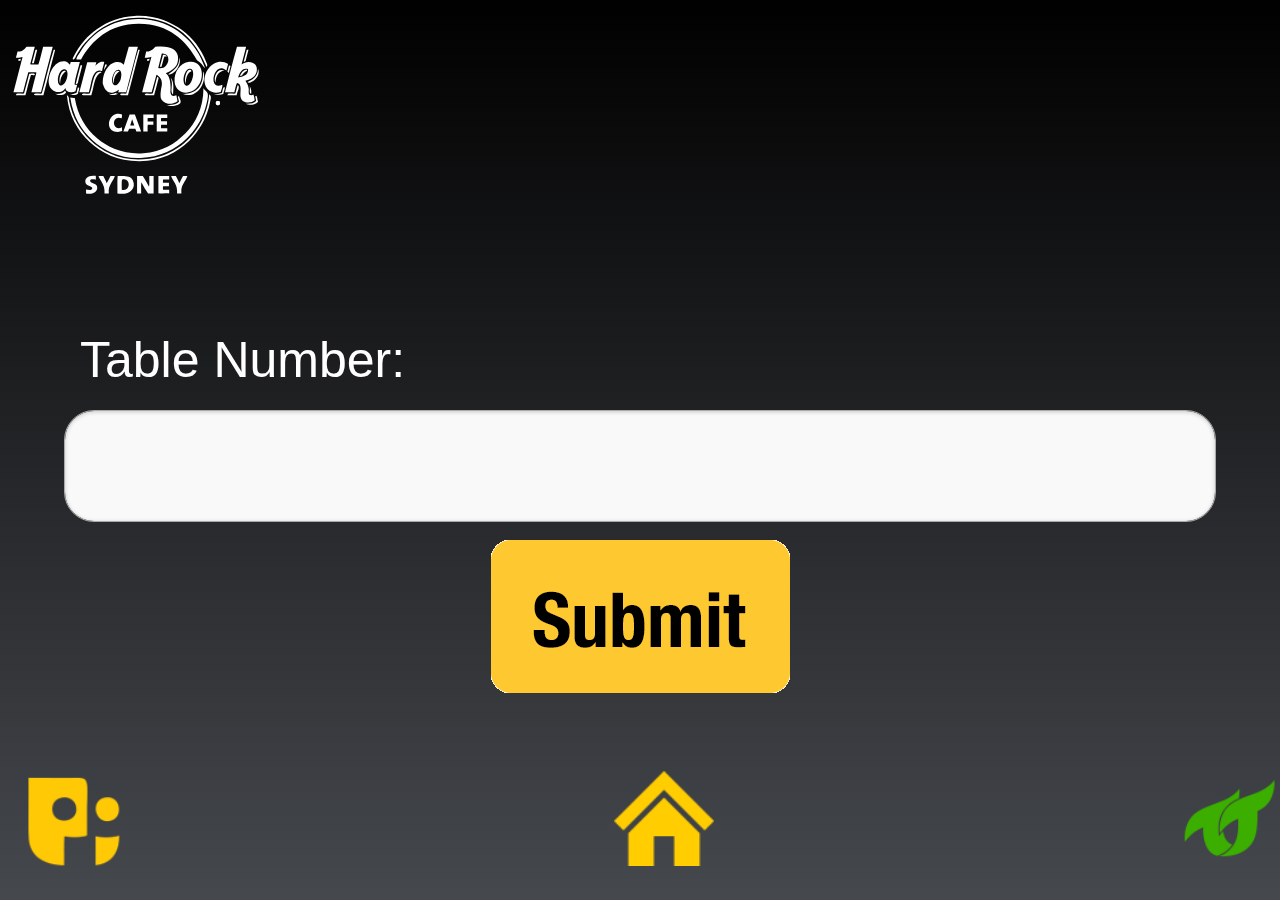
<file: assets/assignSeat.html>
<!DOCTYPE html>
<html>
<head>
    <meta charset="utf-8">
    <title>Assigned Seat!</title>

    <meta name="viewport" content="width=device-width,initial-scale=1,minimum-scale=1,maximum-scale=1,user-scalable=no,target-densitydpi=high-dpi" />    

    <link rel="stylesheet" href="./css/pure-min.css">
    <link rel="stylesheet" href="./css/font-awesome.min.css">
    <link rel="stylesheet" href="./css/app.css">
    <link rel="stylesheet" href="./jquery/css/themes/default/jquery.mobile-1.2.0.css">
    <link rel="stylesheet" href="./css/main.css">
    <link rel="stylesheet" href="./css/main.css">

<style>
input.ui-input-text {
	width: 90%;
	margin: auto;
	font-size: 50px;
}

.input-label {
	font-size: 50px;
	line-height: 1.4;
	display: block;
	font-weight: normal;
	margin: 0 0 .3em;
	font-family: Helvetica;
	color: white;
	margin-left: 80px;
}
</style>

</head>
<body>

<div class="page">

<div class="header">
	<div class="ui-grid-solo">
		<div class="ui-block-a"><img src="img/hardrock-logo.svg" ></div>
	</div>
</div>
<br/><br/><br/><br/><br/><br/>
<div id="content">

	<div data-role="fieldcontain">
    <label for="name" class="input-label">Table Number:</label>
    <input type="number" name="tableNumber" id="tableNumber" value=""  class="ui-input-text ui-body-c ui-corner-all ui-shadow-inset"/>
    <br>
    <div class="ui-grid-solo" align="center">
		<div class="ui-block-a"><img src="img/btn-submit.png"   onclick="assignSeat();"/></div>
	</div>

</div>
	


</div>
<br />
<div data-role="footer" class="ui-footer" data-position="fixed">
	<div class="ui-grid-b">
		<div class="ui-block-a img"><img src="img/pi-logo.png" class="img-pilogo"></div>
		<div class="ui-block-b img" align="center"><img src="img/btn-home.png" class="img-home" onclick="navigateHome()"></div>
		<div class="ui-block-c img"><img src="img/tt-logo.png" class="img-ttlogo"></div>
	</div>
</div>

</div>
<script src="js/jquery-2.0.3.min.js"></script>
<script src="js/jquery-ui.min.js"></script>

<script src="js/main.js"></script>
<script src="js/mustache-min.js"></script>
<script src="js/underscore-min.js"></script>
<script src="js/date-min.js"></script>
<script src="js/director.min.js"></script>
<script src="js/parseuri.js"></script>


<script>

	function assignSeat() {
		Bridge.navigateAssignSeatSuccessful($("#tableNumber").val());
	}
	
</script>
</body>

</html>
</file>
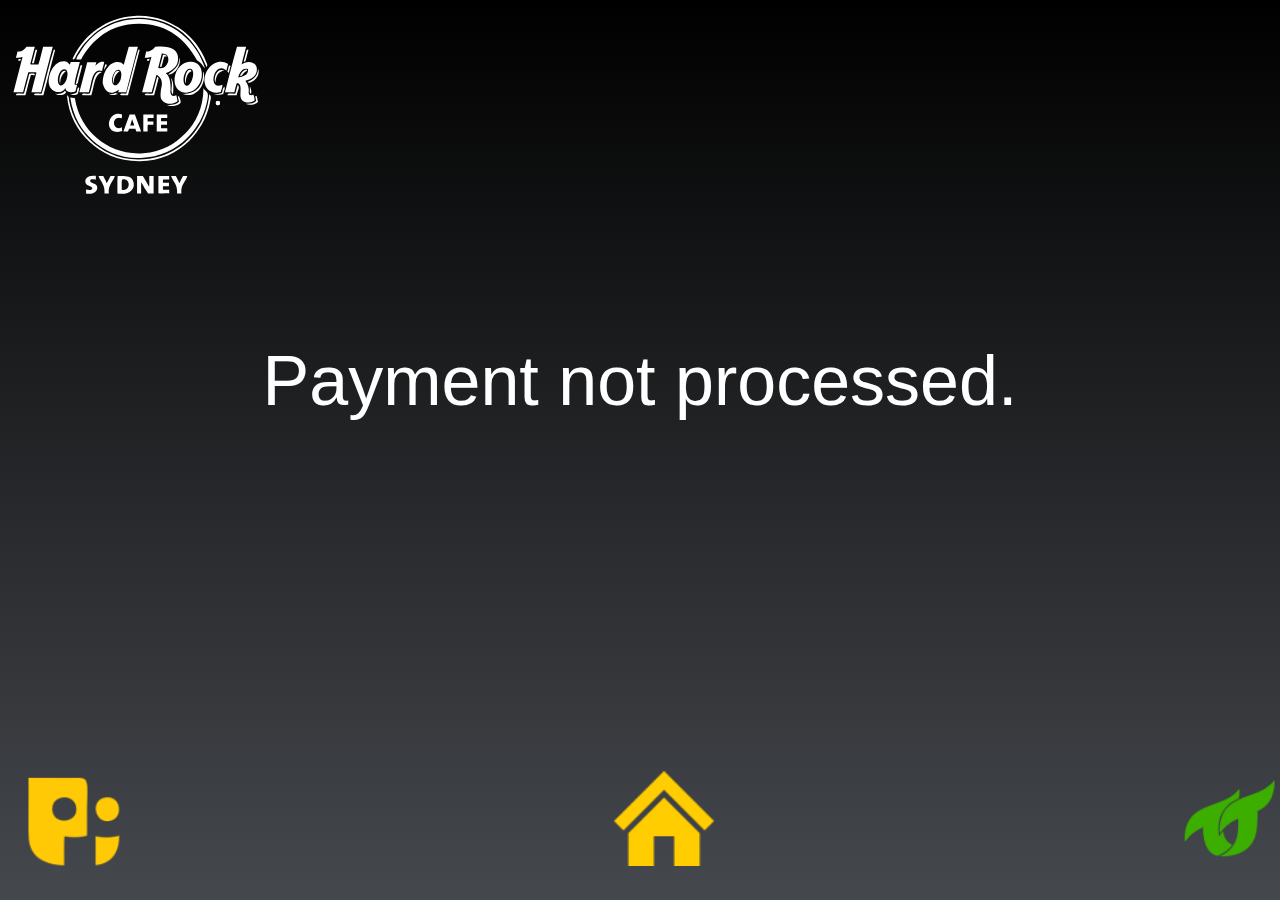
<file: assets/errorPayment.html>
<!DOCTYPE html>
<html>
<head>
    <meta charset="utf-8">
    <title>Make Payment</title>

    <meta name="viewport" content="width=device-width,initial-scale=1,minimum-scale=1,maximum-scale=1,user-scalable=no,target-densitydpi=high-dpi" />    

    <link rel="stylesheet" href="./css/pure-min.css">
    <link rel="stylesheet" href="./css/font-awesome.min.css">
    <link rel="stylesheet" href="./css/app.css">
    <link rel="stylesheet" href="./jquery/css/themes/default/jquery.mobile-1.2.0.css">
    <link rel="stylesheet" href="./css/main.css">
    <link rel="stylesheet" href="./css/main.css">

<style>
input.ui-input-text {
	width: 90%;
	margin: auto;
	font-size: 50px;
}

.input-label {
	font-size: 36px;
	line-height: 1.4;
	display: block;
	font-weight: normal;
	margin: 0 0 .3em;
	font-family: Helvetica;
	color: white;
	margin-left: 80px;
}

label, .data {
	font-size: 50px;
}

.data {
	font-weight: bold;
}

.header {
	font-size: 70px;
}
</style>

</head>
<body>

<div class="page">

<div class="header">
	<div class="ui-grid-solo">
		<div class="ui-block-a"><img src="img/hardrock-logo.svg" ></div>
	</div>
</div>

<br/><br/><br/><br/>

<div id="content" data-role="content" style="padding: 40px;" align="center">

	<span class="header"> Payment not processed. </span>

</div>

</div>
<br />
<div data-role="footer" class="ui-footer" data-position="fixed">
	<div class="ui-grid-b">
		<div class="ui-block-a img"><img src="img/pi-logo.png" class="img-pilogo"></div>
		<div class="ui-block-b img" align="center"><img src="img/btn-home.png" class="img-home" onclick="navigateHome()"></div>
		<div class="ui-block-c img"><img src="img/tt-logo.png" class="img-ttlogo"></div>
	</div>
</div>

</div>
<script src="js/jquery-2.0.3.min.js"></script>
<script src="js/jquery-ui.min.js"></script>

<script src="js/main.js"></script>
<script src="js/mustache-min.js"></script>
<script src="js/underscore-min.js"></script>
<script src="js/date-min.js"></script>
<script src="js/director.min.js"></script>
<script src="js/parseuri.js"></script>

<script>
$(function() {
	
	setTimeout(function() {
		Bridge.gotoHome();
	}, 2000);
	
});


</script>
</body>

</html>
</file>
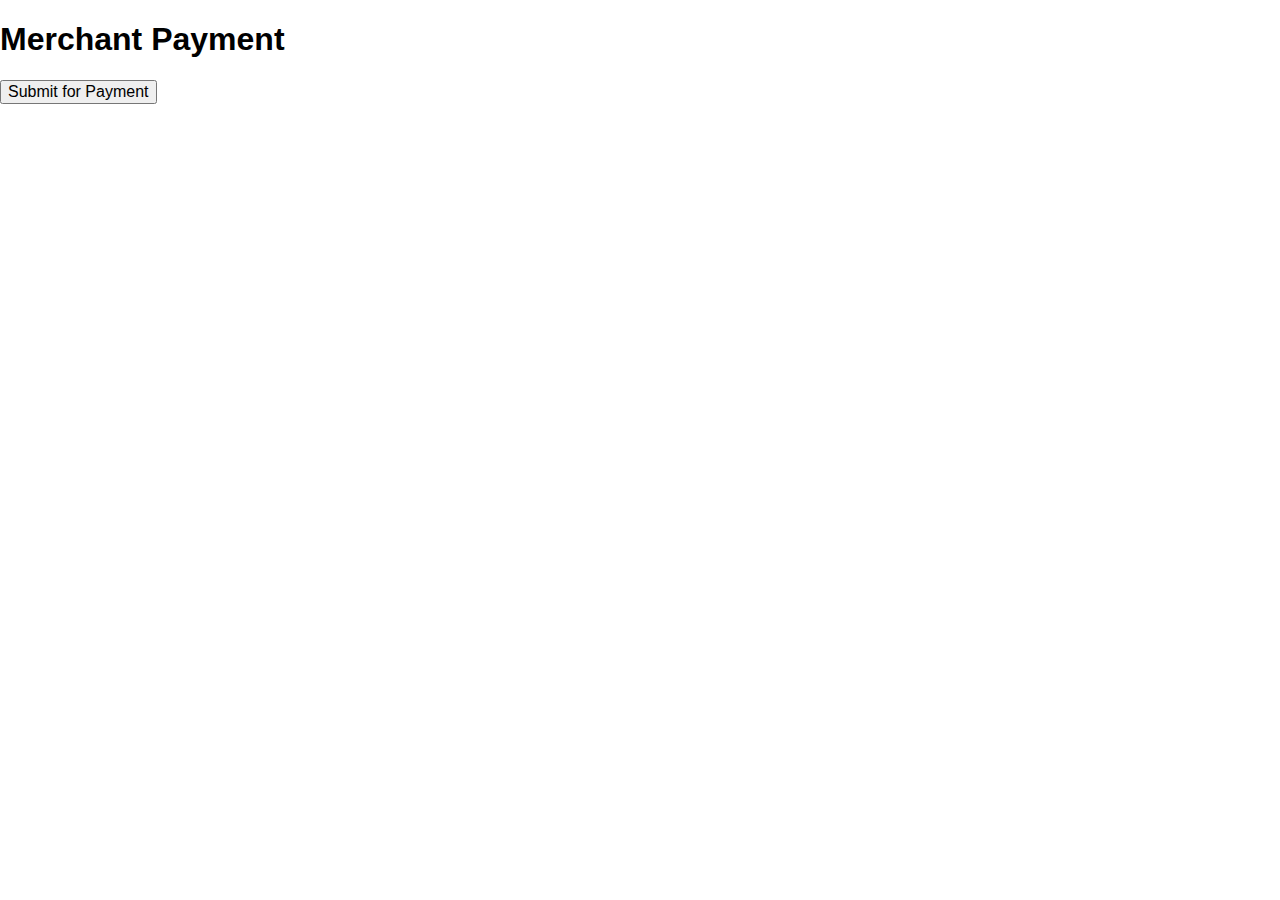
<file: assets/merchantPayment.html>
<!DOCTYPE html>
<html>
<head>
    <meta charset="utf-8">
    <title>To The Movies!</title>

    <meta name="viewport" content="width=device-width,initial-scale=1,minimum-scale=1,maximum-scale=1,user-scalable=no,target-densitydpi=high-dpi" />    

    <link rel="stylesheet" href="./css/pure-min.css">
    <link rel="stylesheet" href="./css/font-awesome.min.css">
    <link rel="stylesheet" href="./css/app.css">
</head>
<body>

<h1>Merchant Payment</h1>

<input type="button" value="Submit for Payment" />



<script src="./js/jquery-2.0.3.min.js"></script>
<script src="./js/jquery-ui.min.js"></script>

<script src="./js/mustache-min.js"></script>
<script src="./js/underscore-min.js"></script>
<script src="./js/date-min.js"></script>
<script src="./js/director.min.js"></script>
<script src="./js/parseuri.js"></script>

<script src="./js/app.js"></script>
<script>
$(function() {
	
	$("#productId").html(Bridge.getProductId());
	$("#price").html(Bridge.getPrice());
	$("#description").html(Bridge.getDescription());
	
	
	
});

function assignSeat() {
		Bridge.assignSeat();
	}
</script>
</body>

</html>
</file>
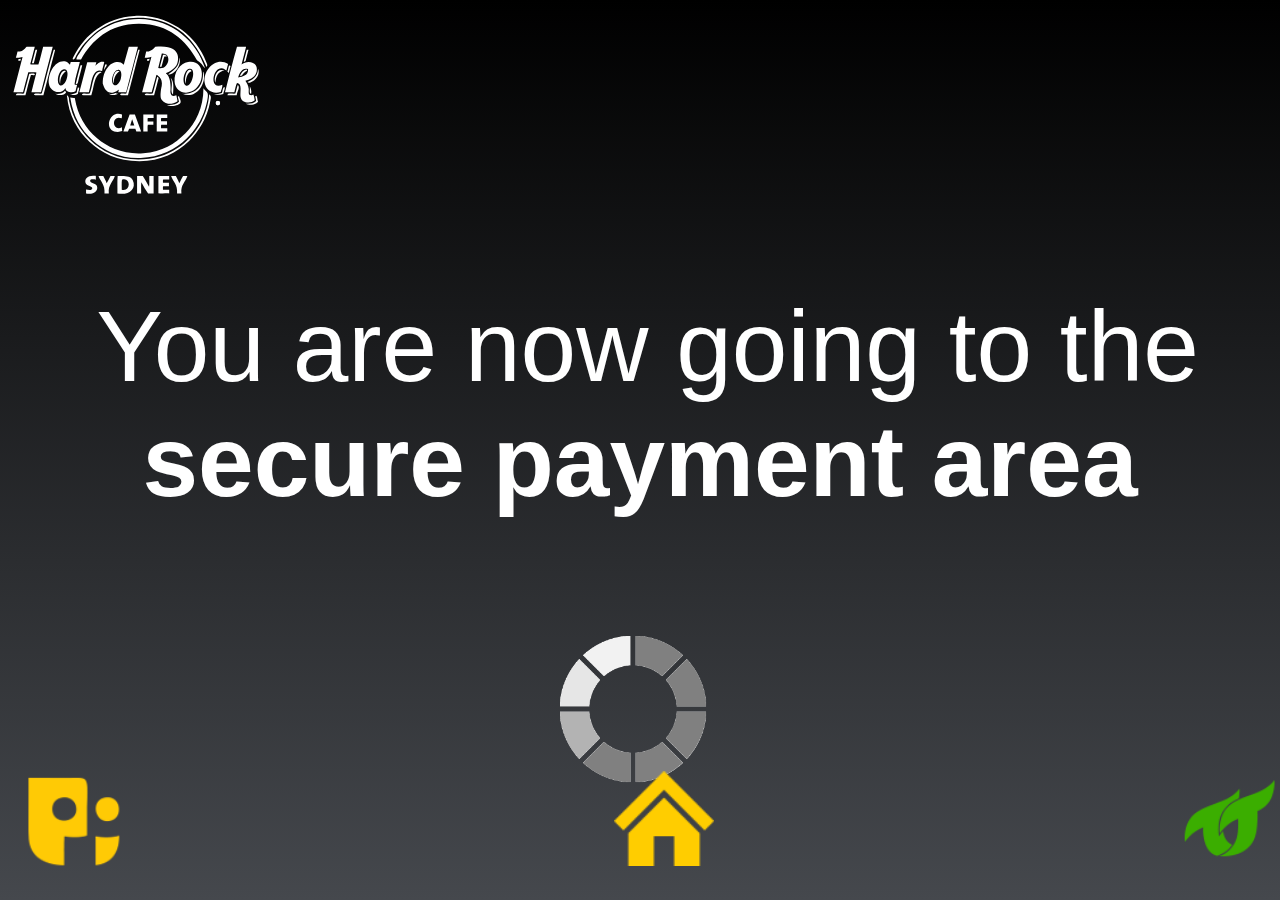
<file: assets/paymentInitialScreen.html>
<!DOCTYPE html>
<html>
<head>
    <meta charset="utf-8">
    <title>Assigned Seat!</title>

    <meta name="viewport" content="width=device-width,initial-scale=1,minimum-scale=1,maximum-scale=1,user-scalable=no,target-densitydpi=high-dpi" />    

    <link rel="stylesheet" href="./css/pure-min.css">
    <link rel="stylesheet" href="./css/font-awesome.min.css">
    <link rel="stylesheet" href="./css/app.css">
    <link rel="stylesheet" href="./jquery/css/themes/default/jquery.mobile-1.2.0.css">
    <link rel="stylesheet" href="./css/main.css">
    <link rel="stylesheet" href="./css/main.css">

<style>
input.ui-input-text {
	width: 90%;
	margin: auto;
	font-size: 50px;
}

.input-label {
	font-size: 36px;
	line-height: 1.4;
	display: block;
	font-weight: normal;
	margin: 0 0 .3em;
	font-family: Helvetica;
	color: white;
	margin-left: 80px;
}
.message {
	font-size: 100px;
	text-align: center;
}
</style>

</head>
<body>

<div class="page">

<div class="header">
	<div class="ui-grid-solo">
		<div class="ui-block-a"><img src="img/hardrock-logo.svg" ></div>
	</div>
</div>
<br/><br/><br/><br/>
<div id="content" style="text-align:center;">

	<span class="message ui-content ui-">You are now going to the <b>secure payment area</b><span>
	<br/><br/>
	<img src="img/loading.gif" width="150"/>
</div>
	


</div>
<br />
<div data-role="footer" class="ui-footer" data-position="fixed">
	<div class="ui-grid-b">
		<div class="ui-block-a img"><img src="img/pi-logo.png" class="img-pilogo"></div>
		<div class="ui-block-b img" align="center"><img src="img/btn-home.png" class="img-home" onclick="navigateHome()"></div>
		<div class="ui-block-c img"><img src="img/tt-logo.png" class="img-ttlogo"></div>
	</div>
</div>

</div>
<script src="js/jquery-2.0.3.min.js"></script>
<script src="js/jquery-ui.min.js"></script>

<script src="js/main.js"></script>
<script src="js/mustache-min.js"></script>
<script src="js/underscore-min.js"></script>
<script src="js/date-min.js"></script>
<script src="js/director.min.js"></script>
<script src="js/parseuri.js"></script>


<script>

	
	
	$(function() {
		setTimeout(function() {
			Bridge.buyProduct();
		}, 2000);
	});
	
</script>
</body>

</html>
</file>
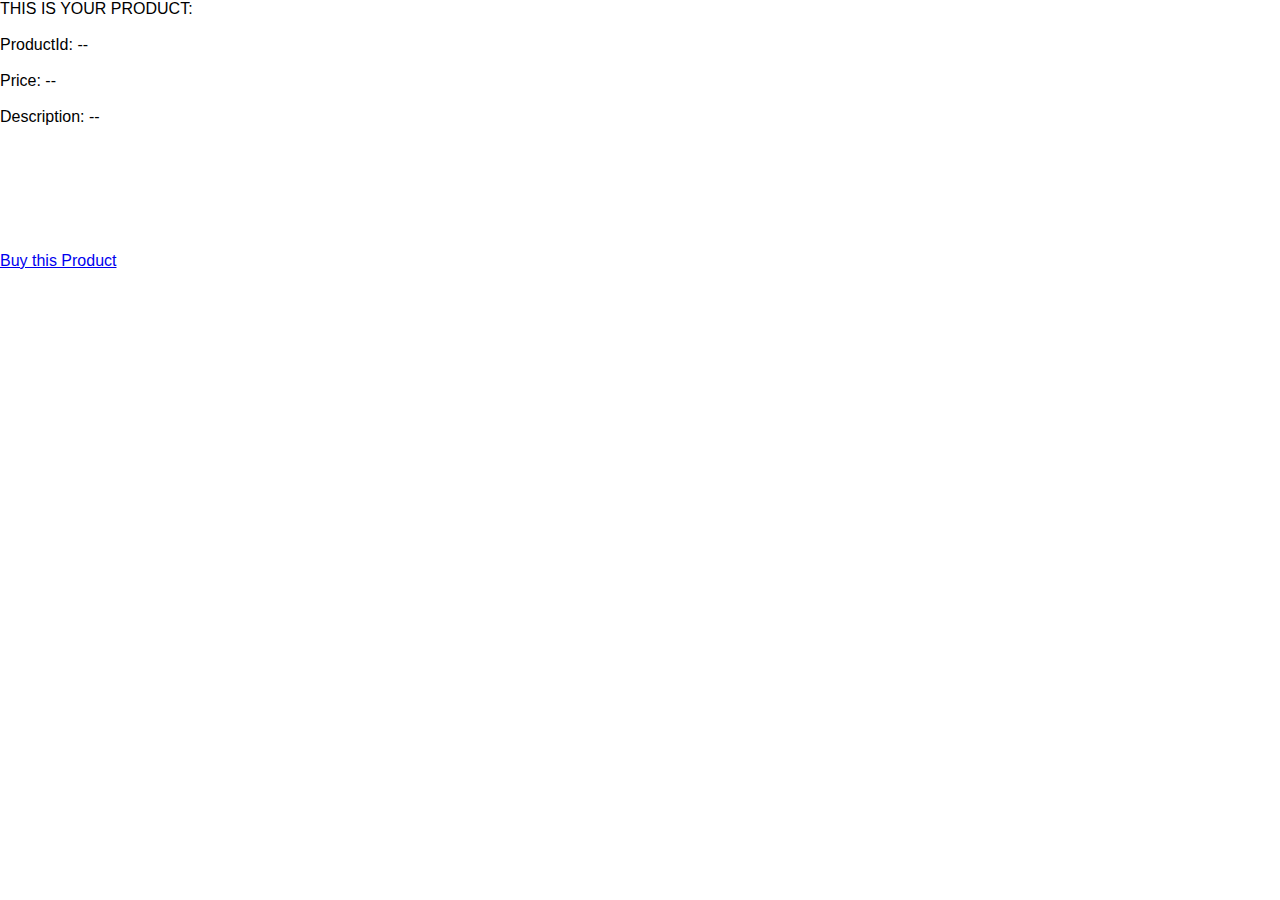
<file: assets/product.html>
<!DOCTYPE html>
<html>
<head>
    <meta charset="utf-8">
    <title>To The Movies!</title>

    <meta name="viewport" content="width=device-width,initial-scale=1,minimum-scale=1,maximum-scale=1,user-scalable=no,target-densitydpi=high-dpi" />    

    <link rel="stylesheet" href="./css/pure-min.css">
    <link rel="stylesheet" href="./css/font-awesome.min.css">
    <link rel="stylesheet" href="./css/app.css">
</head>
<body>

THIS IS YOUR PRODUCT:
<br/><br/>
ProductId: <span id="productId">--</span>
<br/>
<br/>
Price: <span id="price">--</span>
<br/>
<br/>
Description: <span id="description">--</span>
<br/>
<br/>

<br/>
<br/>
<br/>
<br/>
<br/>
<br/>

<a href="#" onclick="buyProduct()">Buy this Product</a>



<script src="./js/jquery-2.0.3.min.js"></script>
<script src="./js/jquery-ui.min.js"></script>

<script src="./js/mustache-min.js"></script>
<script src="./js/underscore-min.js"></script>
<script src="./js/date-min.js"></script>
<script src="./js/director.min.js"></script>
<script src="./js/parseuri.js"></script>

<script src="./js/app.js"></script>
<script>
$(function() {
	
	$("#productId").html(Bridge.getProductId());
	$("#price").html(Bridge.getPrice());
	$("#description").html(Bridge.getDescription());
	
	
	
});

function buyProduct() {
		Bridge.buyProduct();
	}
</script>
</body>

</html>
</file>
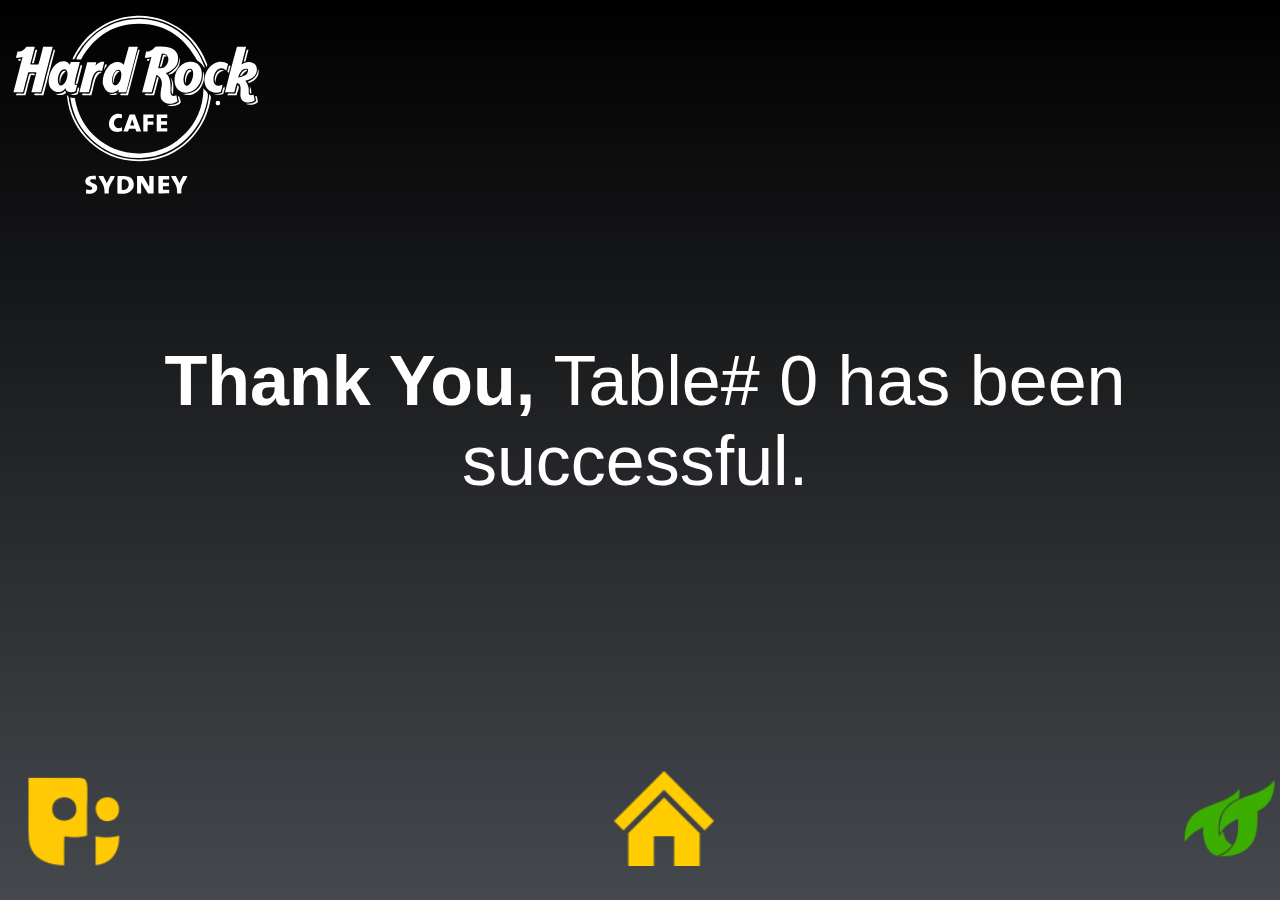
<file: assets/successAssignTable.html>
<!DOCTYPE html>
<html>
<head>
    <meta charset="utf-8">
    <title>Make Payment</title>

    <meta name="viewport" content="width=device-width,initial-scale=1,minimum-scale=1,maximum-scale=1,user-scalable=no,target-densitydpi=high-dpi" />    

    <link rel="stylesheet" href="./css/pure-min.css">
    <link rel="stylesheet" href="./css/font-awesome.min.css">
    <link rel="stylesheet" href="./css/app.css">
    <link rel="stylesheet" href="./jquery/css/themes/default/jquery.mobile-1.2.0.css">
    <link rel="stylesheet" href="./css/main.css">
    <link rel="stylesheet" href="./css/main.css">

<style>
input.ui-input-text {
	width: 90%;
	margin: auto;
	font-size: 50px;
}

.input-label {
	font-size: 36px;
	line-height: 1.4;
	display: block;
	font-weight: normal;
	margin: 0 0 .3em;
	font-family: Helvetica;
	color: white;
	margin-left: 80px;
}

label, .data {
	font-size: 50px;
}

.data {
	font-weight: bold;
}

.header {
	font-size: 70px;
}
</style>

</head>
<body>

<div class="page">

<div class="header">
	<div class="ui-grid-solo">
		<div class="ui-block-a"><img src="img/hardrock-logo.svg" ></div>
	</div>
</div>

<br/><br/><br/><br/>

<div id="content" data-role="content" style="padding: 40px;" align="center">

	<span class="header"> <b>Thank You,</b> Table# <span id="tableNumber">0</span> has been successful.</span>

</div>

</div>
<br />
<div data-role="footer" class="ui-footer" data-position="fixed">
	<div class="ui-grid-b">
		<div class="ui-block-a img"><img src="img/pi-logo.png" class="img-pilogo"></div>
		<div class="ui-block-b img" align="center"><img src="img/btn-home.png" class="img-home" onclick="navigateHome()"></div>
		<div class="ui-block-c img"><img src="img/tt-logo.png" class="img-ttlogo"></div>
	</div>
</div>







</div>
<script src="js/jquery-2.0.3.min.js"></script>
<script src="js/jquery-ui.min.js"></script>

<script src="js/main.js"></script>
<script src="js/mustache-min.js"></script>
<script src="js/underscore-min.js"></script>
<script src="js/date-min.js"></script>
<script src="js/director.min.js"></script>
<script src="js/parseuri.js"></script>

<script>
$(function() {
	
	$("#tableNumber").html(Bridge.getSeatNumber());
	
});


</script>
</body>

</html>
</file>
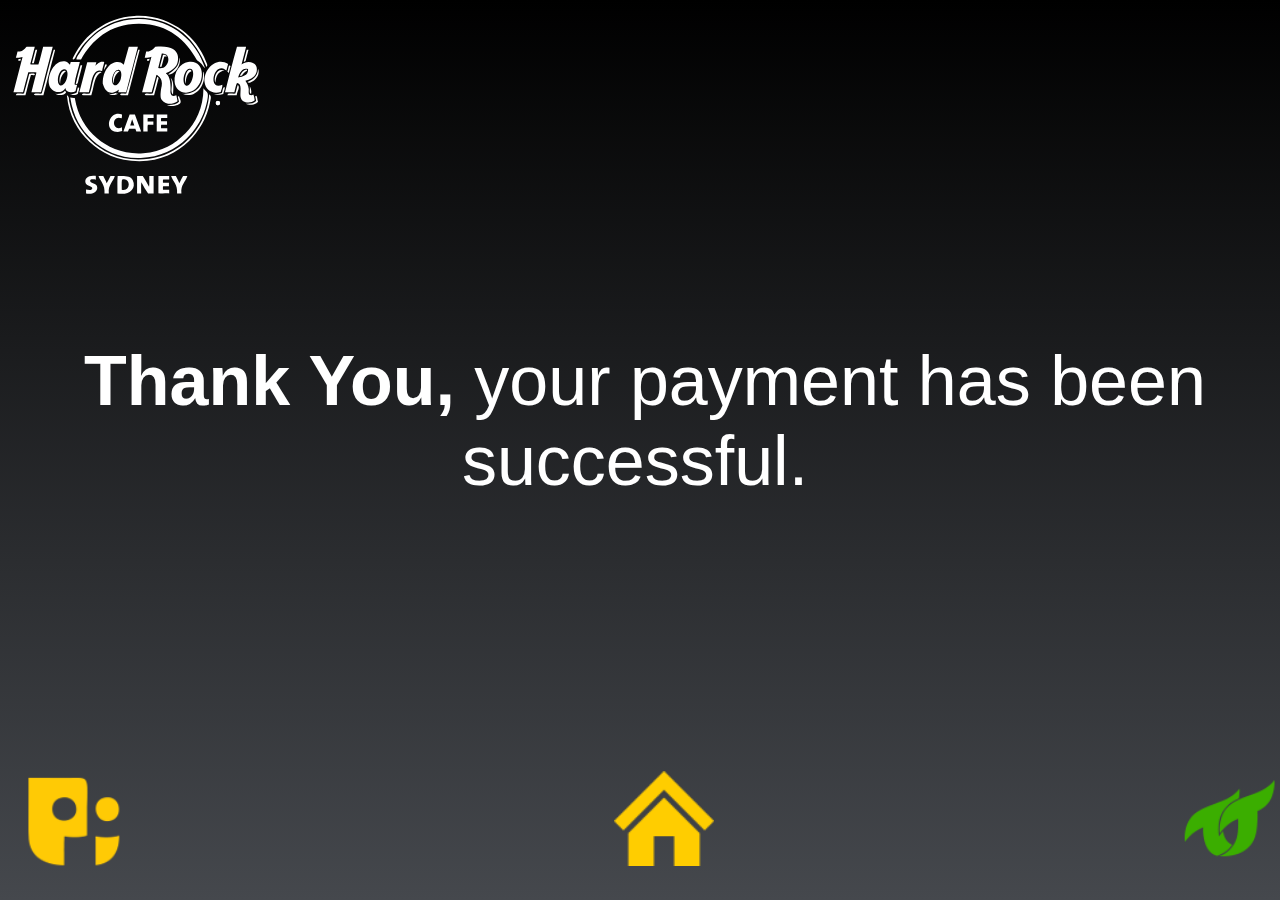
<file: assets/successPayment.html>
<!DOCTYPE html>
<html>
<head>
    <meta charset="utf-8">
    <title>Make Payment</title>

    <meta name="viewport" content="width=device-width,initial-scale=1,minimum-scale=1,maximum-scale=1,user-scalable=no,target-densitydpi=high-dpi" />    

    <link rel="stylesheet" href="./css/pure-min.css">
    <link rel="stylesheet" href="./css/font-awesome.min.css">
    <link rel="stylesheet" href="./css/app.css">
    <link rel="stylesheet" href="./jquery/css/themes/default/jquery.mobile-1.2.0.css">
    <link rel="stylesheet" href="./css/main.css">
    <link rel="stylesheet" href="./css/main.css">

<style>
input.ui-input-text {
	width: 90%;
	margin: auto;
	font-size: 50px;
}

.input-label {
	font-size: 36px;
	line-height: 1.4;
	display: block;
	font-weight: normal;
	margin: 0 0 .3em;
	font-family: Helvetica;
	color: white;
	margin-left: 80px;
}

label, .data {
	font-size: 50px;
}

.data {
	font-weight: bold;
}

.header {
	font-size: 70px;
}
</style>

</head>
<body>

<div class="page">

<div class="header">
	<div class="ui-grid-solo">
		<div class="ui-block-a"><img src="img/hardrock-logo.svg" ></div>
	</div>
</div>

<br/><br/><br/><br/>

<div id="content" data-role="content" style="padding: 40px;" align="center">

	<span class="header"> <b>Thank You,</b> your payment has been successful.</span>

</div>

</div>
<br />
<div data-role="footer" class="ui-footer" data-position="fixed">
	<div class="ui-grid-b">
		<div class="ui-block-a img"><img src="img/pi-logo.png" class="img-pilogo"></div>
		<div class="ui-block-b img" align="center"><img src="img/btn-home.png" class="img-home" onclick="navigateHome()"></div>
		<div class="ui-block-c img"><img src="img/tt-logo.png" class="img-ttlogo"></div>
	</div>
</div>







</div>
<script src="js/jquery-2.0.3.min.js"></script>
<script src="js/jquery-ui.min.js"></script>

<script src="js/main.js"></script>
<script src="js/mustache-min.js"></script>
<script src="js/underscore-min.js"></script>
<script src="js/date-min.js"></script>
<script src="js/director.min.js"></script>
<script src="js/parseuri.js"></script>

<script>
$(function() {
	
	setTimeout(function() {
		Bridge.gotoHome();
	}, 5000);
	
});


</script>
</body>

</html>
</file>
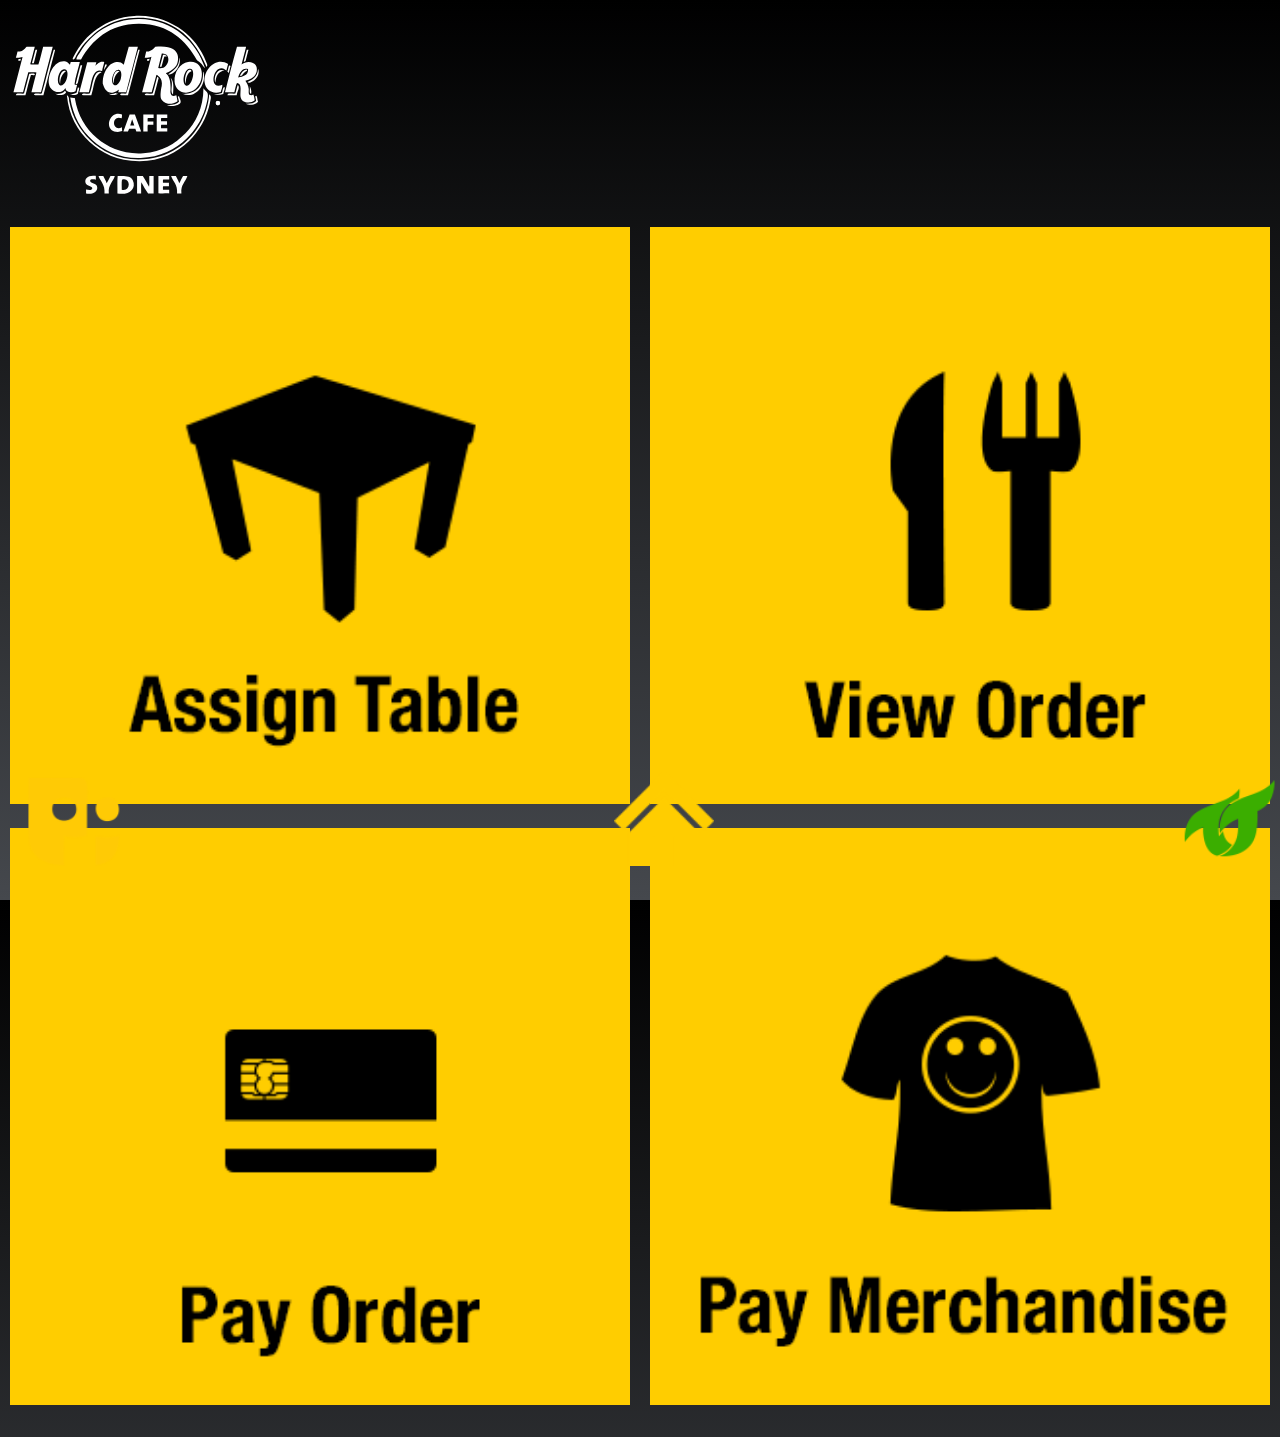
<file: assets/useme_index.html>
<!DOCTYPE html>
<html>
<head>
    <meta charset="utf-8">
    <title>To The Movies!</title>

    <meta name="viewport" content="width=device-width,initial-scale=1,minimum-scale=1,maximum-scale=1,user-scalable=no,target-densitydpi=high-dpi" />    

    <link rel="stylesheet" href="./css/pure-min.css">
    <link rel="stylesheet" href="./css/font-awesome.min.css">
    <link rel="stylesheet" href="./css/app.css">
    <link rel="stylesheet" href="./jquery/css/themes/default/jquery.mobile-1.2.0.css">
    <link rel="stylesheet" href="./css/main.css">
</head>
<body>

<div class="page" data-role="page">

<div class="header" data-role="header">
	<div class="ui-grid-solo">
		<div class="ui-block-a"><img src="img/hardrock-logo.svg" ></div>
	</div>
</div>

<div id="content" data-role="content">

<div class="menu">
	<div class="ui-grid-a">
		<div class="ui-block-c img"><img src="img/assignTable.png" onclick="navigateAssignSeat();"></div>		
		<div class="ui-block-b img"><img src="img/viewOrder.png" onclick="navigateViewOrder();"></div>
		
	</div>
	<div class="ui-grid-a">
		
		<div class="ui-block-b img"><img src="img/payOrder.png" onclick="navigateViewOrder();"></div>
		<div class="ui-block-c img"><img src="img/payMerchandise.png" onclick="navigateMerchantPayment()" ></div>
		
	</div>
</div>

	

</div>
<br />
<div data-role="footer" class="ui-footer" data-position="fixed">
	<div class="ui-grid-b">
		<div class="ui-block-a img"><img src="img/pi-logo.png" class="img-pilogo"></div>
		<div class="ui-block-b img" align="center"><img src="img/btn-home.png" class="img-home"></div>
		<div class="ui-block-c img"><img src="img/tt-logo.png" class="img-ttlogo"></div>
	</div>
</div>
</div>
<script src="js/jquery-2.0.3.min.js"></script>
<script src="js/jquery-ui.min.js"></script>

<script src="js/main.js"></script>
<script src="js/mustache-min.js"></script>
<script src="js/underscore-min.js"></script>
<script src="js/date-min.js"></script>
<script src="js/director.min.js"></script>
<script src="js/parseuri.js"></script>


<script>

	function navigateAssignSeat() {
		Bridge.scan();
	}
	
	function navigateViewOrder() {
		Bridge.navigateViewOrder();
	}
	
	function navigateMerchantPayment() {
		Bridge.scan();
	}
	
</script>
</body>

</html>
</file>
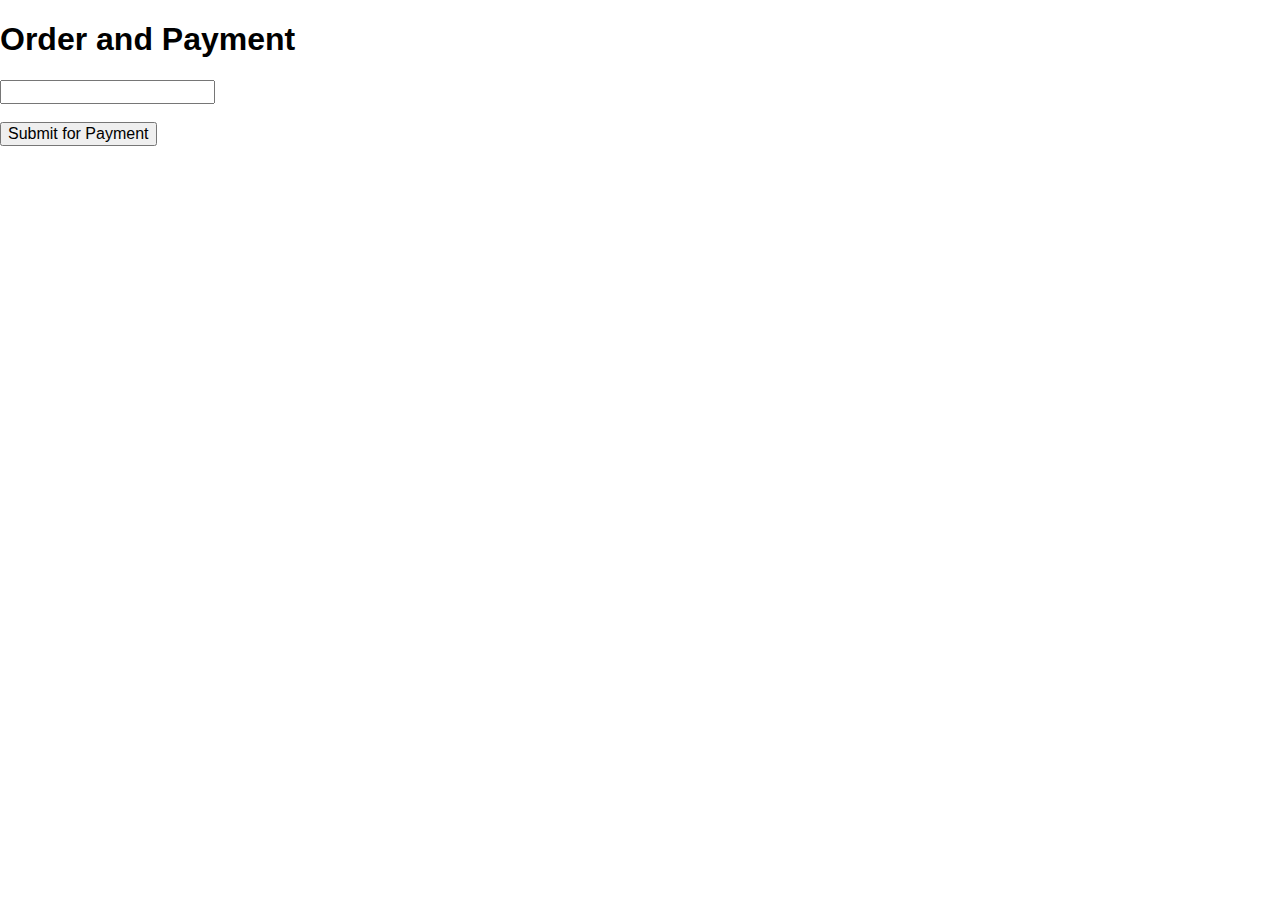
<file: assets/viewOrderPayment.html>
<!DOCTYPE html>
<html>
<head>
    <meta charset="utf-8">
    <title>To The Movies!</title>

    <meta name="viewport" content="width=device-width,initial-scale=1,minimum-scale=1,maximum-scale=1,user-scalable=no,target-densitydpi=high-dpi" />    

    <link rel="stylesheet" href="./css/pure-min.css">
    <link rel="stylesheet" href="./css/font-awesome.min.css">
    <link rel="stylesheet" href="./css/app.css">
</head>
<body>

<h1>Order and Payment</h1>

<input id="dtk-total-price" type="number" value="" /> <br/><br/>
<input type="button" value="Submit for Payment" id="dtk-pay-now" onclick="makePayment()" />



<script src="./js/jquery-2.0.3.min.js"></script>
<script src="./js/jquery-ui.min.js"></script>

<script src="./js/mustache-min.js"></script>
<script src="./js/underscore-min.js"></script>
<script src="./js/date-min.js"></script>
<script src="./js/director.min.js"></script>
<script src="./js/parseuri.js"></script>

<script src="./js/app.js"></script>
<script>
$(function() {
	
	$("#productId").html(Bridge.getProductId());
	$("#price").html(Bridge.getPrice());
	$("#description").html(Bridge.getDescription());
	
	
	
});

function makePayment() {
		Bridge.makePayment($("#dtk-total-price").val());
	}
</script>
</body>

</html>
</file>
<file: assets/css/app.css>
body{
  overflow-x: hidden;
}

#app{
  margin: 0 auto;
  padding: 0 2em;
  max-width:800px;
}

#header {
  position: fixed;
  height: 65px;
  width: 800px;
  box-shadow: 0 4px 2px -2px gray;
  z-index: 10000;
  top:0px;

  background: transparent url('../img/header-bg.png') top center no-repeat;
}

#header div.logo{
  width: 270px;
  height: 60px;
  background-position: 10px 10px;
  background-image: url('../img/tmdb-logo.png');
  background-repeat: no-repeat;
}

#content, #content-detail, #message{
  position: relative;
}

#content-detail, #message{
  font-size:1.5em;
}

#slider-viewport{
  padding-top: 80px;
  width: 800px;
  overflow: hidden;
}

.slide{
  width: 800px;
  overflow: hidden;
  float: left;
}

/*
 *  movie listing page styles
 */

#content > h2 {
  padding-left:30px;
}

#content > article{
  width :250px;
  height:auto;
  max-height: 300px;
  float:left;

  text-align:center;
  line-height: 300px;
}

#content > article > img{
  width:189px;
  height:auto;
  vertical-align: middle;
  box-shadow: 5px 5px 5px #888888;  
}

/*
 *  movie detail page styles
 */
#content-detail > article > h2{
  line-height: 0.8em;
  margin: 0.2em 0 0.4em 0;
  padding: 0;
  font-size: 1.2em;
}

#content-detail > article > div.image-box{
  max-height:300px;
  overflow: hidden;
}

#content-detail aricle > img{
  width: 100%;
}

#content-detail div.overview{
  margin-top: 10px;
}

#content-detail p{
  padding-left: 140px;
  min-height: 200px;
}

#content-detail img.thumb{
  width:125px;
  height:auto;
  float:left;
}

table {
  width: 100%;
}

tr th:last-child,
tr td:last-child {
  text-align: right;
}

.center{
    display:inline-block;
    position:relative;
    left:50%;
}

.inner-center{
  position:relative;
  left:-50%;
}

.app-button{
  margin-top: 20px;
  background: #0084E0; 
  color:#fff;
  font-size: 250%;
}

.total{
  font-weight: bold;
}
</file>
<file: assets/css/main.css>
.ui-grid-a img {
    width  : 100%;
    height : auto;
}
.header {
	padding: 10px;
}

.content {
	padding: 20px;
}
.menu .img {
	padding: 10px;
}

.ui-footer {
	padding: 25px;
}

.ui-footer img.img-pilogo {
	width: 100px;
}

.ui-footer img.img-ttlogo {
	width: 100px;
	margin-right: 25px;
}

.ui-footer img.img-home {
	width: 100px;
	text-align: center;
}

.ui-footer img.img-ttlogo {
	float: right;
	
}

body {

	background: #000000; /* Old browsers */
	background: -moz-linear-gradient(top, #000000 0%, #45484d 100%); /* FF3.6+ */
	background: -webkit-gradient(linear, left top, left bottom, color-stop(0%,#000000), color-stop(100%,#45484d)); /* Chrome,Safari4+ */
	background: -webkit-linear-gradient(top, #000000 0%,#45484d 100%); /* Chrome10+,Safari5.1+ */
	background: -o-linear-gradient(top, #000000 0%,#45484d 100%); /* Opera 11.10+ */
	background: -ms-linear-gradient(top, #000000 0%,#45484d 100%); /* IE10+ */
	background: linear-gradient(to bottom, #000000 0%,#45484d 100%); /* W3C */
	filter: progid:DXImageTransform.Microsoft.gradient( startColorstr='#000000', endColorstr='#45484d',GradientType=0 ); /* IE6-9 */
	color: white;
}

html, body {
    height : 100%;
}
[data-role=page]{height: 100% !important; position:relative !important;}
[data-role=footer]{bottom:0; position:absolute !important; top: auto !important; width:100%;}
</file>
